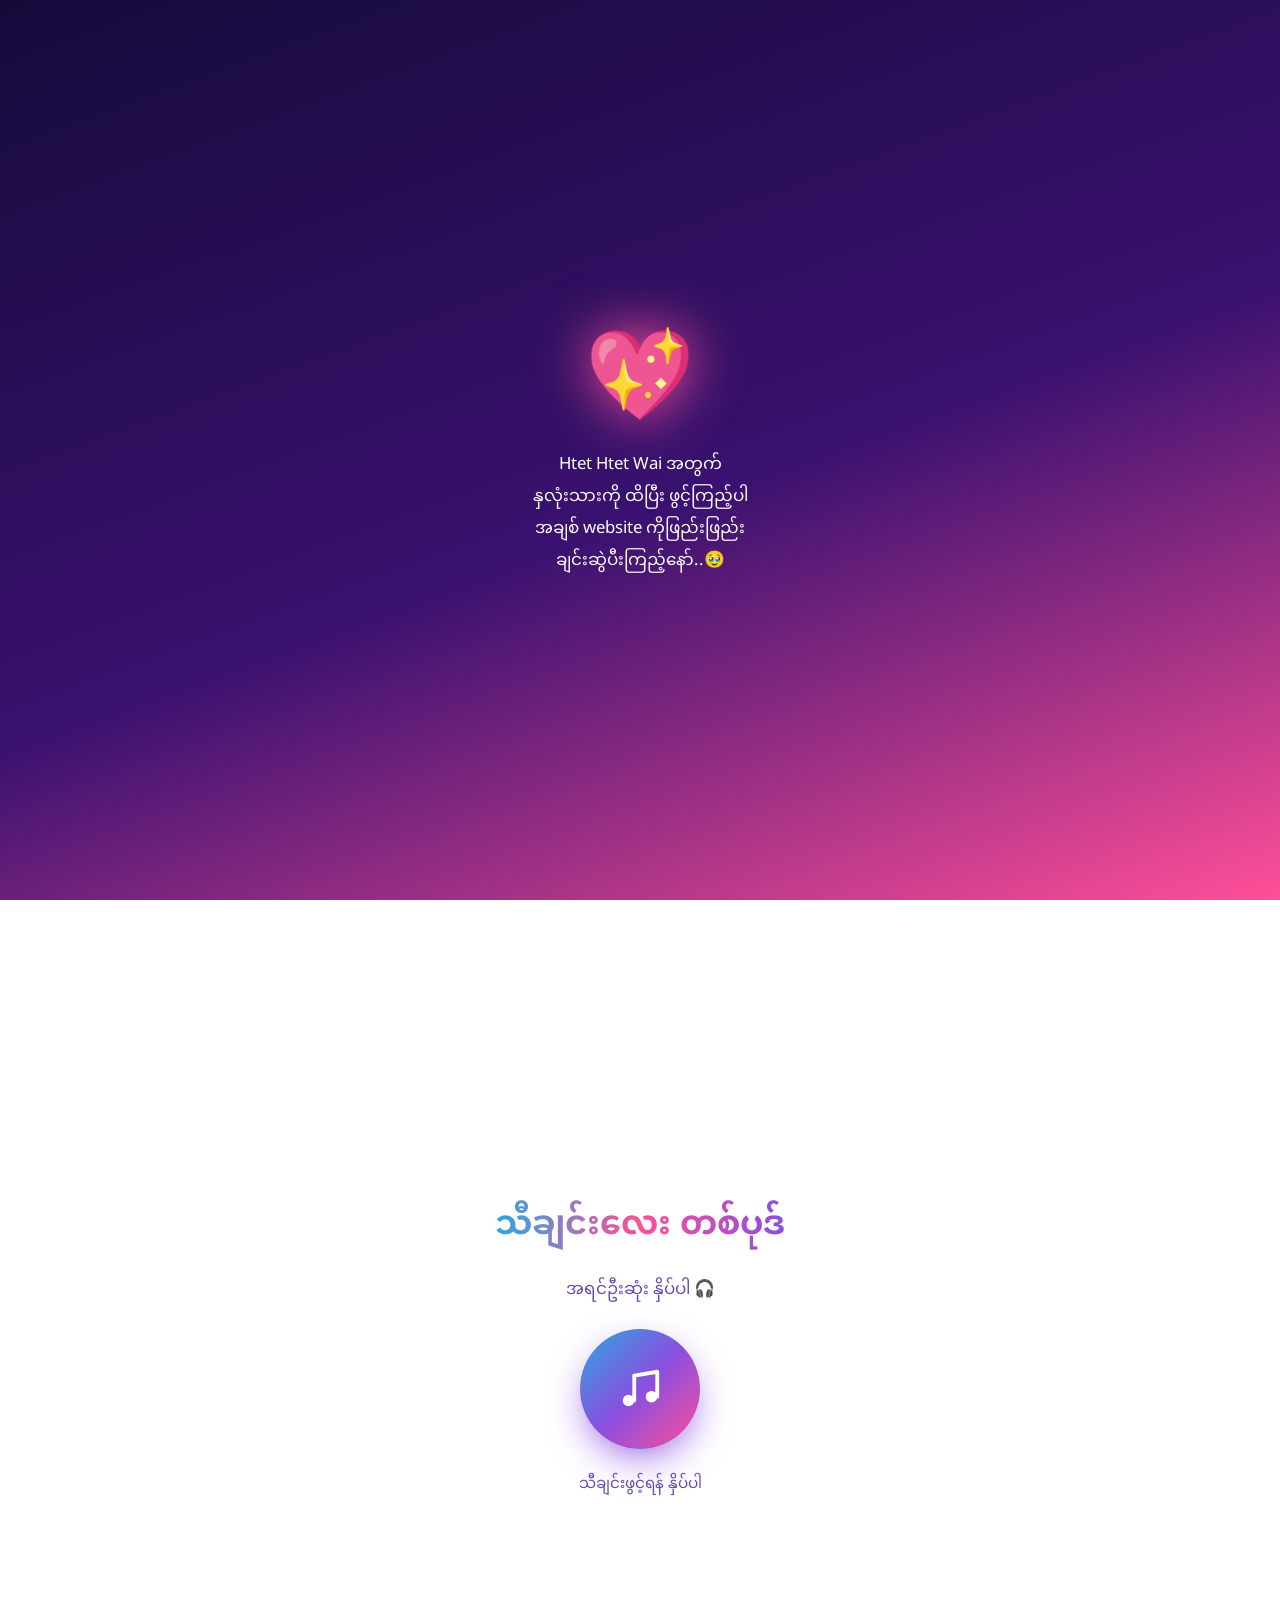
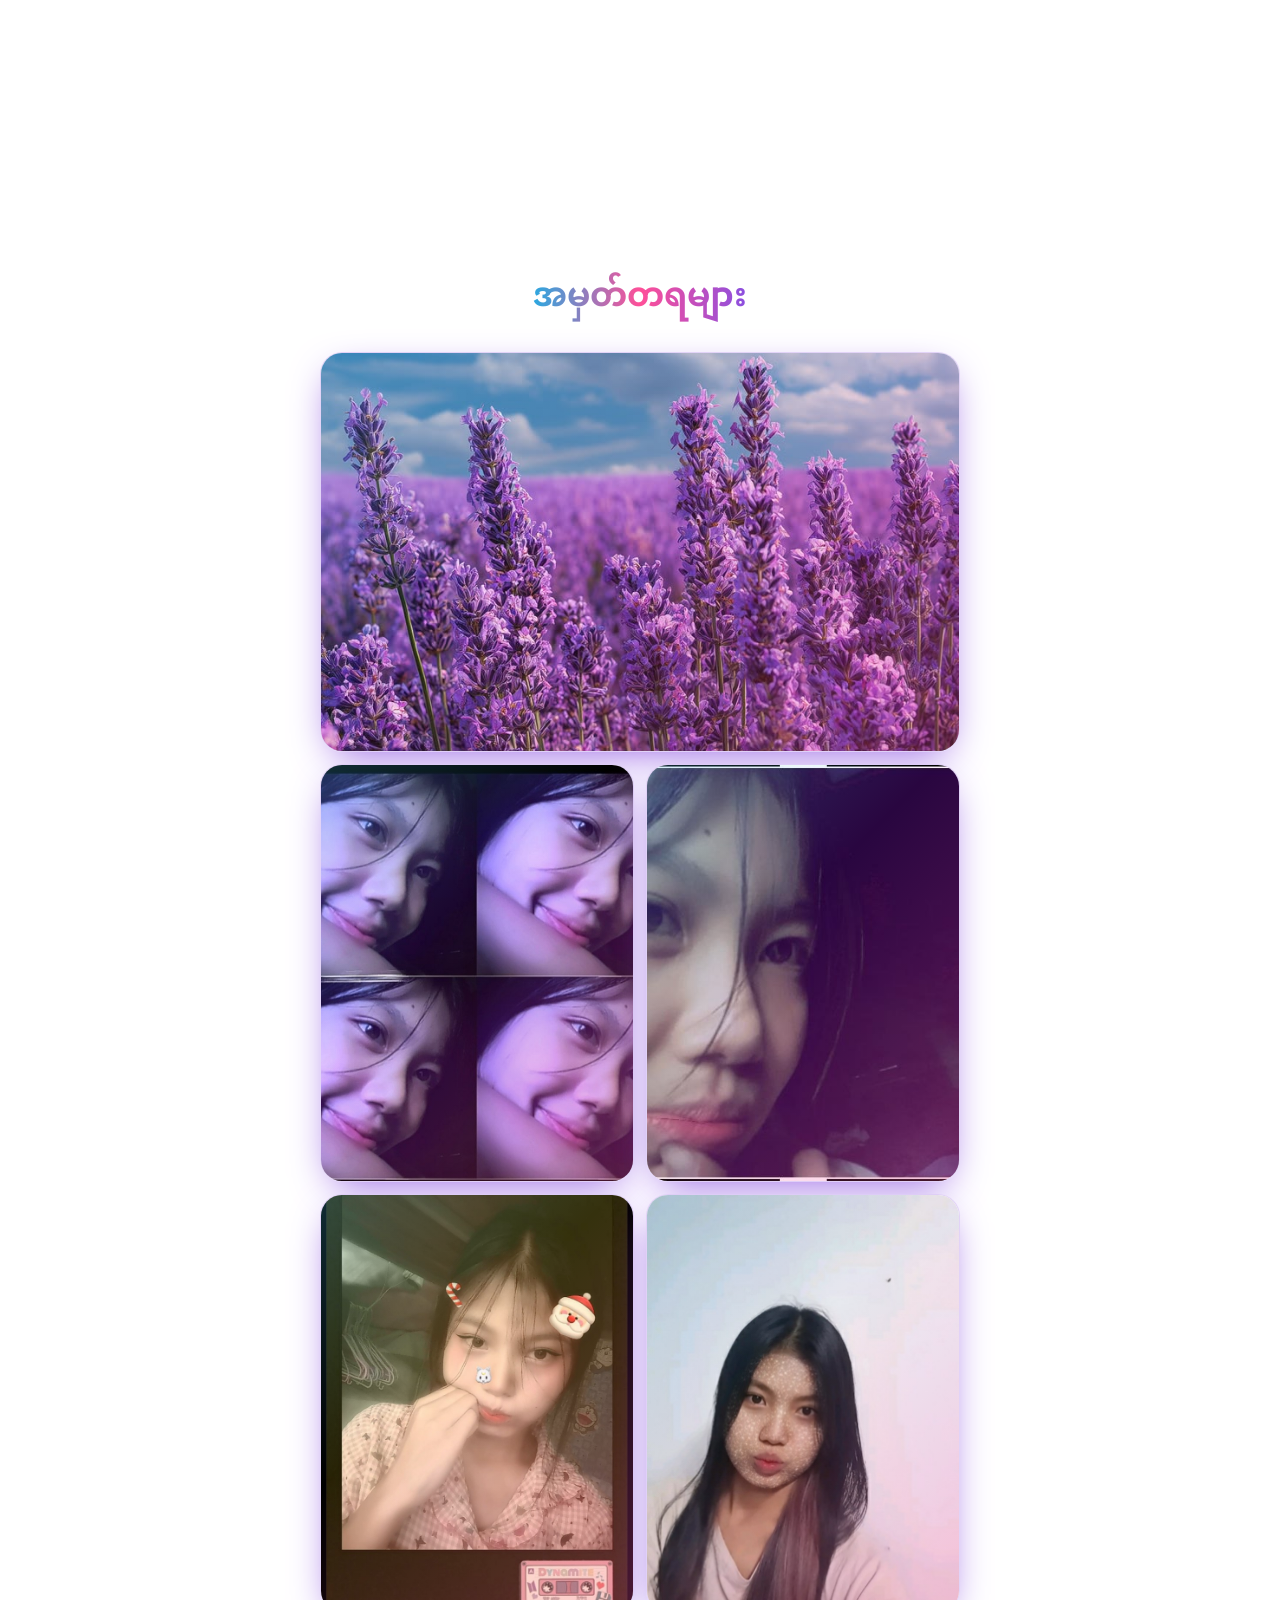
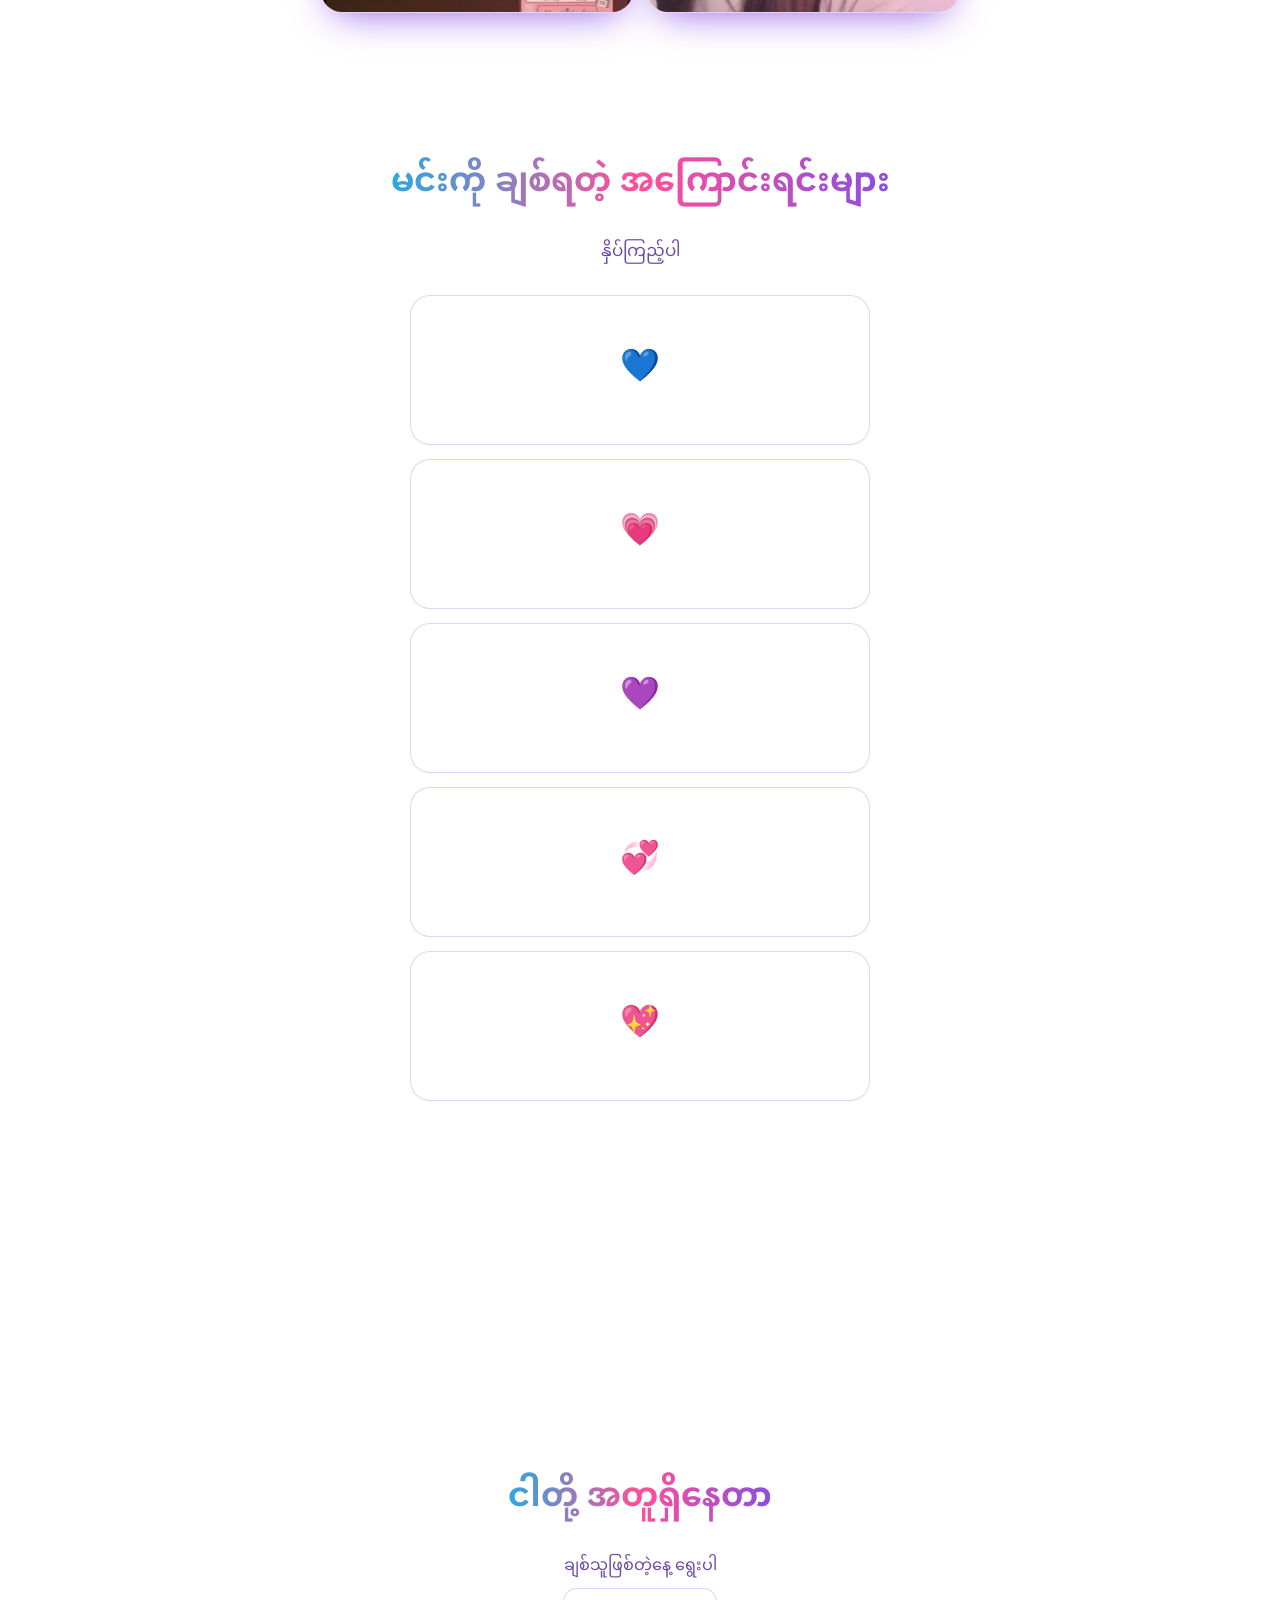
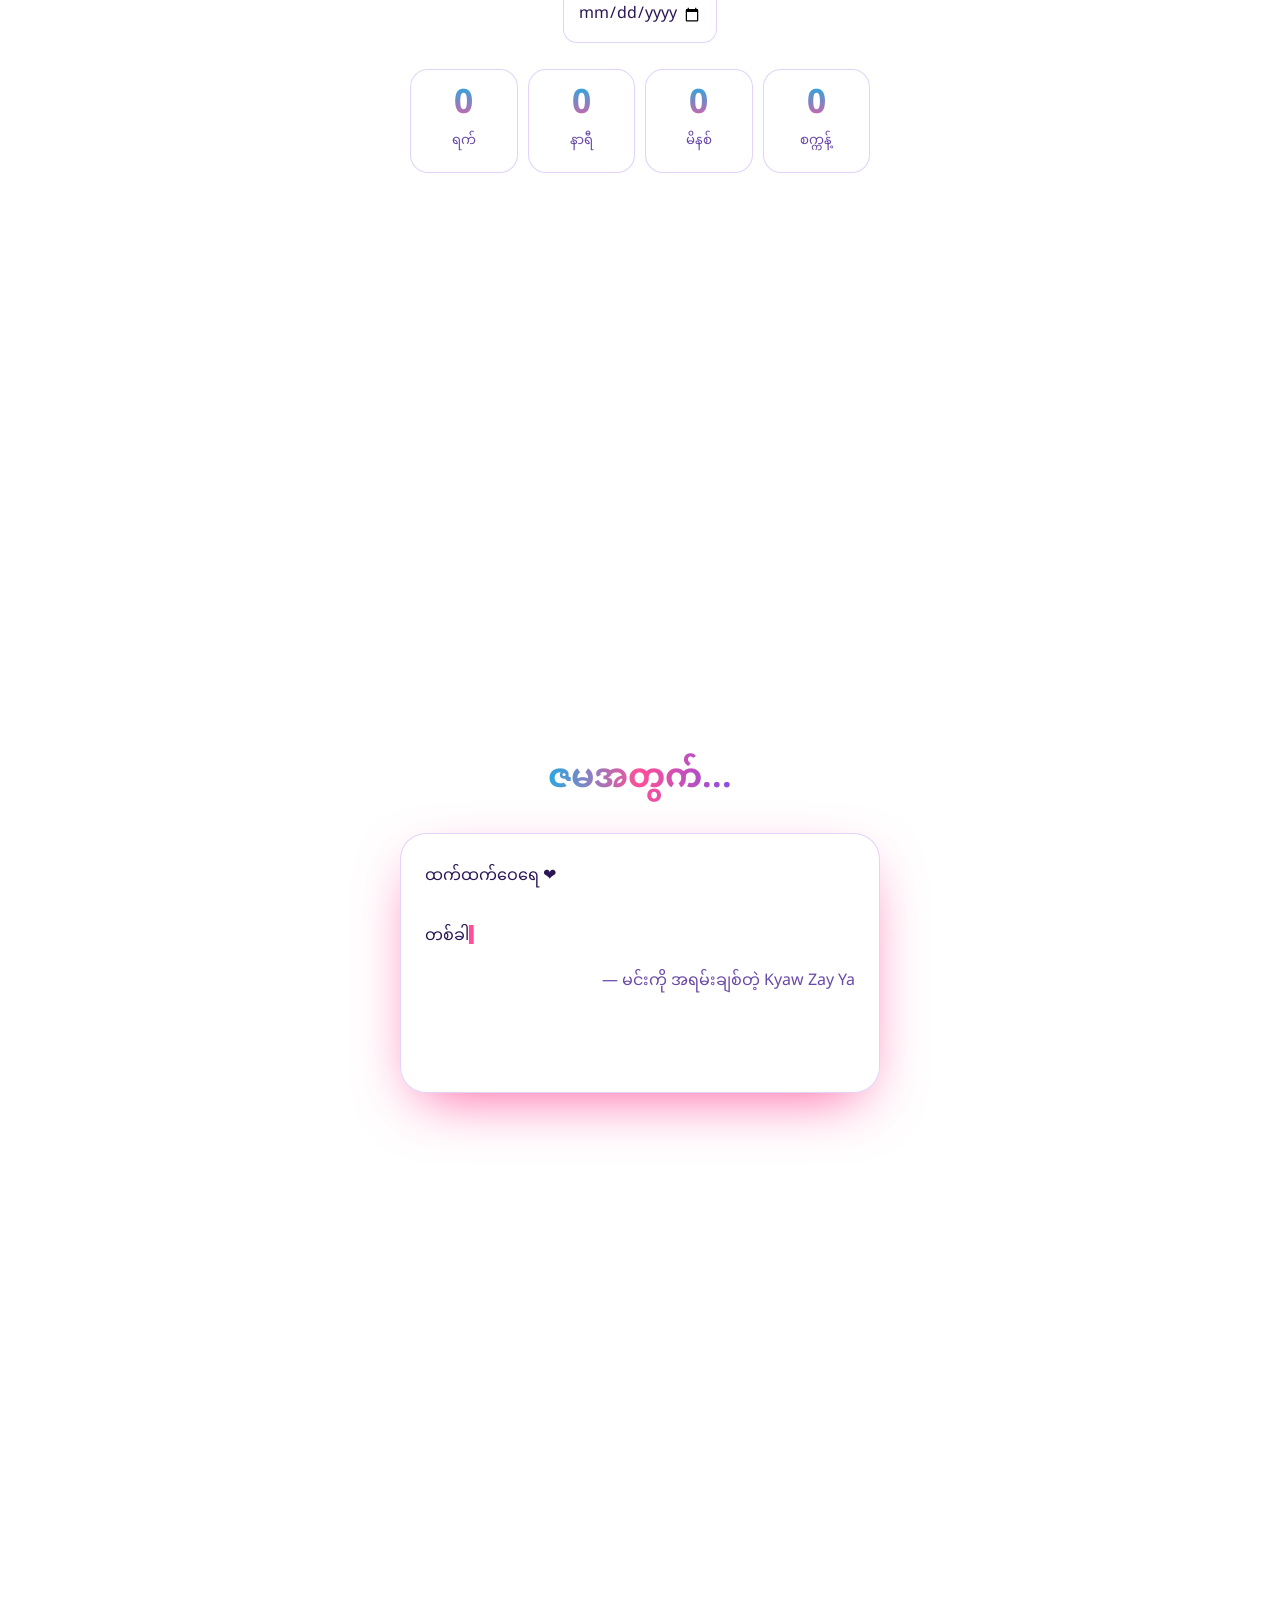
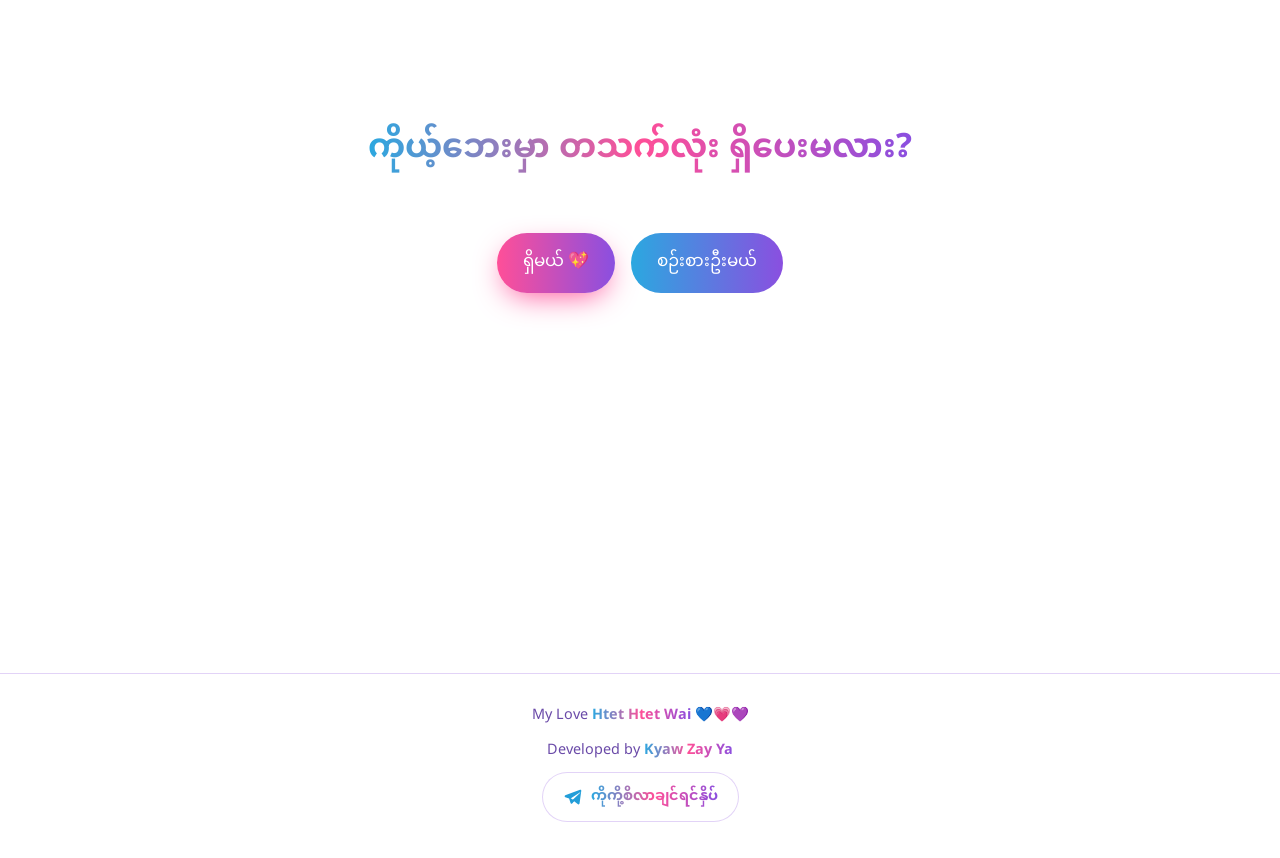
<file: index.html>
<!DOCTYPE html>
<html lang="my">
<head>
<meta charset="utf-8">
<meta name="viewport" content="width=device-width, initial-scale=1, viewport-fit=cover">
<title>My Love Htet Htet Wai 💙💗💜</title>
<link rel="preconnect" href="https://fonts.googleapis.com">
<link href="https://fonts.googleapis.com/css2?family=Dancing+Script:wght@700&family=Noto+Sans+Myanmar:wght@400;600;700&display=swap" rel="stylesheet">
<link rel="stylesheet" href="style.css">
</head>
<body class="lock">

<!-- Gate -->
<div id="gate">
  <button id="open" aria-label="ဖွင့်ရန်">💖</button>
  <p>Htet Htet Wai အတွက်<br><span class="glow">နှလုံးသားကို ထိပြီး ဖွင့်ကြည့်ပါ အချစ် website ကိုဖြည်းဖြည်းချင်းဆွဲပီးကြည့်နော်..🥹</span></p>
</div>

<main>
  <!-- Hero -->
  <section class="sec" id="hero">
    <p class="sub rv">အချစ်အတွက် ရေးထားတဲ့ Website 💙</p>
    <h1 class="name" id="nm" aria-label="Htet Htet Wai"></h1>
    <p class="sub rv">ငါ့ရဲ့ ကမ္ဘာမှာ မင်းဟာ အလှဆုံး ကြယ်လေးပါ</p>
    <p class="hint">⌄</p>
  </section>

  <!-- သီချင်း Section -->
  <section class="sec" id="music-sec">
    <h2 class="rv">သီချင်းလေး တစ်ပုဒ်</h2>
    <p class="rv sub">အရင်ဦးဆုံး နှိပ်ပါ 🎧</p>
    <button id="music" class="music-btn rv" aria-label="သီချင်း ဖွင့်/ပိတ်">
      <span class="wave w1"></span>
      <span class="wave w2"></span>
      <span class="wave w3"></span>
      <svg class="note" viewBox="0 0 24 24" aria-hidden="true">
        <path d="M9 18V5l12-2v13" fill="none" stroke="currentColor" stroke-width="2" stroke-linecap="round" stroke-linejoin="round"/>
        <circle cx="6" cy="18" r="3" fill="currentColor"/>
        <circle cx="18" cy="16" r="3" fill="currentColor"/>
      </svg>
    </button>
    <p class="rv music-hint" id="music-hint">သီချင်းဖွင့်ရန် နှိပ်ပါ</p>
    <audio id="song" loop preload="none"></audio>
  </section>

  <!-- Gallery -->
  <section class="sec">
    <h2 class="rgal"> အမှတ်တရများ</h2>
    <div class="gal" id="gal"></div>
  </section>

  <!-- Reasons -->
  <section class="sec">
    <h2 class="rv">မင်းကို ချစ်ရတဲ့ အကြောင်းရင်းများ</h2>
    <p class="rv sub">နှိပ်ကြည့်ပါ</p>
    <div class="cards" id="cards"></div>
  </section>

  <!-- Counter -->
  <section class="sec">
    <h2 class="rv">ငါတို့ အတူရှိနေတာ</h2>
    <label class="pick rv">ချစ်သူဖြစ်တဲ့နေ့ ရွေးပါ
      <input type="date" id="since">
    </label>
    <div class="cnt rv">
      <div><b id="d">0</b><small>ရက်</small></div>
      <div><b id="h">0</b><small>နာရီ</small></div>
      <div><b id="m">0</b><small>မိနစ်</small></div>
      <div><b id="s">0</b><small>စက္ကန့်</small></div>
    </div>
  </section>

  <!-- Letter -->
  <section class="sec">
    <h2 class="rv">ဇမအတွက်...</h2>
    <div class="paper rv" id="paper">
      <p id="txt" class="caret"></p>
      <em>— မင်းကို အရမ်းချစ်တဲ့ Kyaw Zay Ya</em>
    </div>
  </section>

  <!-- Finale -->
  <section class="sec" id="fin">
    <h2 class="rv">ကိုယ့်ဘေးမှာ တသက်လုံး ရှိပေးမလား?</h2>
    <div class="btns rv">
      <button class="btn" id="yes">ရှိမယ် 💖</button>
      <button class="btn" id="no">စဉ်းစားဦးမယ်</button>
    </div>
    <p id="win" class="name">ချစ်တယ် Htet Htet Wai</p>
  </section>
</main>

<!-- Footer -->
<footer>
  <p class="fl">My Love <span>Htet Htet Wai</span> 💙💗💜</p>
  <p class="fl">Developed by <span>Kyaw Zay Ya</span></p>
<a class="tg fl" href="https://t.me/Kojarr446" target="_blank" rel="noopener" aria-label="Telegram">
    <svg viewBox="0 0 24 24" width="20" height="20" aria-hidden="true">
      <path fill="currentColor" d="M9.02 13.84 9.9 18.9c.12.68 1.02.84 1.4.26l2.3-3.4-4.58-1.92Z"/>
      <path fill="currentColor" d="M21.94 4.6c.2-.9-.66-1.65-1.52-1.32L2.7 10.02c-1.02.4-1 1.86.03 2.22l4.6 1.6 1.74 5.5c.24.75 1.18.98 1.74.42l2.55-2.53 4.6 3.4c.7.5 1.7.13 1.9-.72L21.94 4.6ZM9.02 13.84l11.2-7.34c.3-.2.66.14.44.44l-9.28 8.6-.16 3.48-1.2-5.18Z"/>
    </svg>
    <span>ကိုကို့စိလာချင်ရင်နှိပ်</span>
  </a>
</footer>

<script src="script.js"></script>
</body>
</html>
</file>
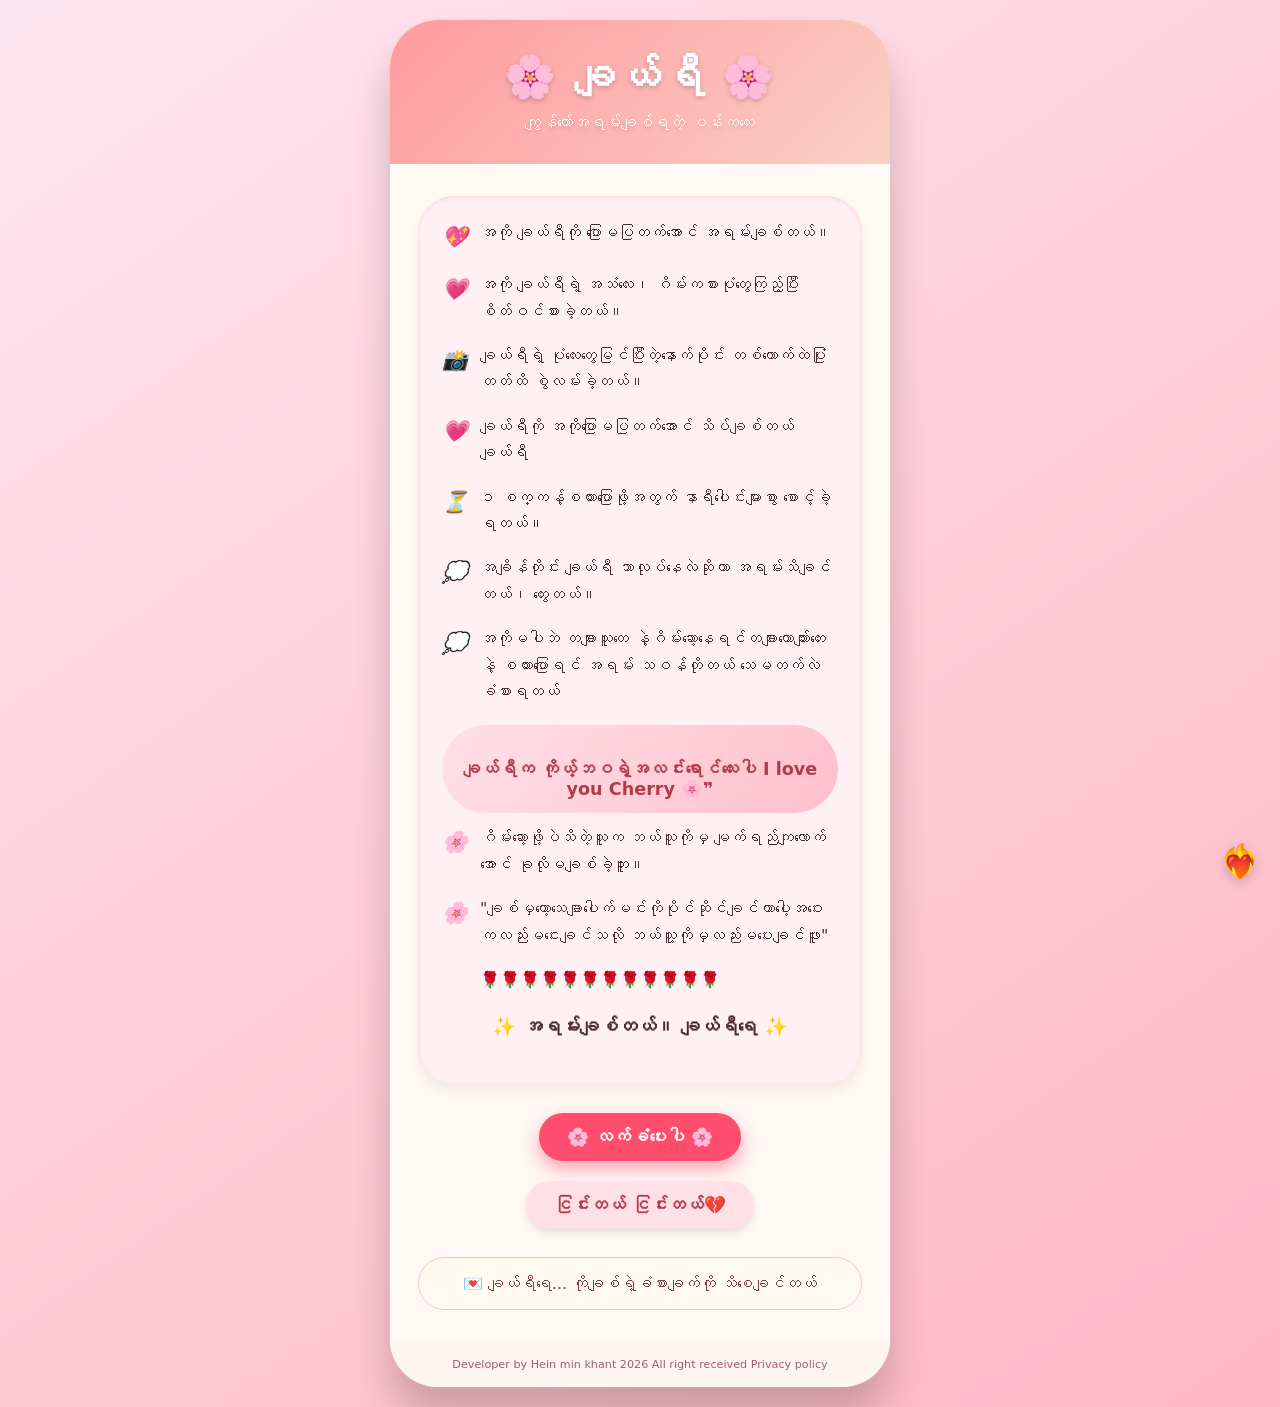
<file: Index.html>
<!DOCTYPE html>
<html lang="my">
<head>
    <meta charset="UTF-8">
    <meta name="viewport" content="width=device-width, initial-scale=1.0, user-scalable=no">
    <title>My Love 💖</title>
    <style>
        * {
            margin: 0;
            padding: 0;
            box-sizing: border-box;
        }

        body {
            min-height: 100vh;
            background: linear-gradient(145deg, #ffe6f0 0%, #ffb7c5 100%);
            font-family: 'Segoe UI', 'Poppins', 'Noto Sans Myanmar', system-ui, -apple-system, sans-serif;
            display: flex;
            justify-content: center;
            align-items: center;
            padding: 20px;
            overflow-x: hidden;
            position: relative;
        }

        /* နှင်းဆီပွင့်ကျတဲ့ animation */
        .flower {
            position: fixed;
            pointer-events: none;
            font-size: 1.8rem;
            animation: fall linear forwards;
            z-index: 10;
        }

        @keyframes fall {
            0% {
                transform: translateY(-10vh) rotate(0deg);
                opacity: 1;
            }
            100% {
                transform: translateY(110vh) rotate(360deg);
                opacity: 0;
            }
        }

        /* main card */
        .card {
            max-width: 500px;
            width: 100%;
            background: rgba(255, 250, 245, 0.96);
            border-radius: 48px;
            box-shadow: 0 30px 40px rgba(0, 0, 0, 0.2), 0 0 0 1px rgba(255, 215, 215, 0.6);
            overflow: hidden;
            backdrop-filter: blur(2px);
            transition: all 0.3s ease;
            z-index: 20;
            animation: floatIn 0.8s cubic-bezier(0.2, 0.9, 0.4, 1.1);
        }

        @keyframes floatIn {
            from {
                opacity: 0;
                transform: scale(0.9) translateY(40px);
            }
            to {
                opacity: 1;
                transform: scale(1) translateY(0);
            }
        }

        .hero {
            background: linear-gradient(135deg, #ff9a9e, #fad0c4);
            padding: 32px 24px;
            text-align: center;
            color: white;
            text-shadow: 0 2px 5px rgba(0, 0, 0, 0.2);
        }

        .hero h1 {
            font-size: 2.6rem;
            letter-spacing: 2px;
            word-break: keep-all;
        }

        .hero p {
            font-size: 1rem;
            margin-top: 12px;
            opacity: 0.9;
        }

        .content {
            padding: 32px 28px;
        }

        .story {
            background: #fff0f3;
            padding: 24px;
            border-radius: 36px;
            margin-bottom: 28px;
            box-shadow: inset 0 1px 4px #ffcdd9, 0 8px 12px rgba(0, 0, 0, 0.05);
        }

        .story p {
            font-size: 1rem;
            line-height: 1.65;
            margin-bottom: 18px;
            color: #4a2c2f;
            display: flex;
            align-items: start;
            gap: 10px;
        }

        .story p i {
            font-size: 1.3rem;
            min-width: 28px;
            color: #e6677b;
        }

        .highlight {
            background: linear-gradient(120deg, #ffe0e7, #ffc0cc);
            padding: 14px 18px;
            border-radius: 60px;
            font-weight: bold;
            color: #b13b4b;
            text-align: center;
            margin: 20px 0 12px;
            font-size: 1.1rem;
        }

        .button-group {
            display: flex;
            gap: 20px;
            justify-content: center;
            margin-top: 16px;
            margin-bottom: 28px;
            flex-wrap: wrap;
        }

        .btn {
            border: none;
            padding: 14px 28px;
            font-size: 1.1rem;
            font-weight: bold;
            border-radius: 60px;
            cursor: pointer;
            transition: all 0.2s ease;
            background: white;
            box-shadow: 0 4px 8px rgba(0, 0, 0, 0.1);
            font-family: inherit;
        }

        .btn-love {
            background: #ff4d6d;
            color: white;
            box-shadow: 0 8px 18px #ff4d6d80;
        }

        .btn-love:hover {
            background: #e63950;
            transform: scale(1.02);
        }

        .btn-friend {
            background: #ffe0e7;
            color: #b13b4b;
        }

        .btn-friend:hover {
            background: #ffcdd9;
        }

        .message-box {
            background: #fffaef;
            border-radius: 48px;
            padding: 16px 20px;
            text-align: center;
            font-size: 1rem;
            border: 1px solid #ffbfc9;
            color: #7e3e46;
            transition: all 0.2s;
        }

        .floating-heart {
            position: fixed;
            bottom: 20px;
            right: 20px;
            font-size: 2rem;
            cursor: pointer;
            animation: bounce 1s infinite;
            filter: drop-shadow(0 4px 6px rgba(0, 0, 0, 0.2));
            z-index: 99;
        }

        @keyframes bounce {
            0%, 100% { transform: translateY(0); }
            50% { transform: translateY(-10px); }
        }

        /* modal */
        .modal {
            position: fixed;
            top: 0;
            left: 0;
            width: 100%;
            height: 100%;
            background: rgba(0, 0, 0, 0.7);
            backdrop-filter: blur(6px);
            display: flex;
            justify-content: center;
            align-items: center;
            z-index: 1000;
            visibility: hidden;
            opacity: 0;
            transition: all 0.2s ease;
        }

        .modal.show {
            visibility: visible;
            opacity: 1;
        }

        .modal-content {
            background: white;
            max-width: 320px;
            width: 80%;
            border-radius: 60px;
            padding: 32px 24px;
            text-align: center;
            animation: pop 0.3s cubic-bezier(0.34, 1.2, 0.64, 1);
            box-shadow: 0 30px 35px rgba(0, 0, 0, 0.3);
        }

        @keyframes pop {
            from { transform: scale(0.8); opacity: 0; }
            to { transform: scale(1); opacity: 1; }
        }

        .modal-content h3 {
            font-size: 2rem;
            margin-bottom: 12px;
        }

        .modal-content p {
            font-size: 1.2rem;
            margin: 12px 0;
        }

        .close-modal {
            background: #ff4d6d;
            color: white;
            border: none;
            margin-top: 16px;
            padding: 10px 20px;
            border-radius: 40px;
            font-size: 1rem;
            cursor: pointer;
        }

        footer {
            font-size: 0.7rem;
            text-align: center;
            padding: 16px;
            color: #a05f6b;
            background: #fff5f0;
        }

        @media (max-width: 500px) {
            .content { padding: 20px; }
            .story p { font-size: 0.9rem; }
            .btn { padding: 10px 20px; }
        }
    </style>
</head>
<body>

<div class="card">
    <div class="hero">
        <h1>🌸 ချယ်ရီ 🌸</h1>
        <p>ကျွန်တော်အရမ်းချစ်ရတဲ့ ပန်းကလေး</p>
    </div>
    <div class="content">
        <div class="story">
            <p><i>💖</i> အကို ချယ်ရီကို ပြောမပြတက်အောင် အရမ်းချစ်တယ်။</p>
            <p><i>💗</i> အကို ချယ်ရီရဲ့ အသံလေး၊ ဂိမ်းကစားပုံတွေကြည့်ပြီး စိတ်ဝင်စားခဲ့တယ်။</p>
            <p><i>📸</i> ချယ်ရီရဲ့ ပုံလေးတွေမြင်ပြီးတဲ့နောက်ပိုင်း တစ်ယောက်ထဲပြုံးတတ်ထိ စွဲလမ်းခဲ့တယ်။</p>
            <p><i>💗</i>ချယ်ရီကို အကိုပြောမပြတက်အောင် သိပ်ချစ်တယ်ချယ်ရီ </p>
            <p><i>⏳</i> ၁ စက္ကန့်စကားပြောဖို့အတွက် နာရီပေါင်းများစွာ စောင့်ခဲ့ရတယ်။</p>
            <p><i>💭</i> အချိန်တိုင်း ချယ်ရီ ဘာလုပ်နေလဲဆိုတာ အရမ်းသိချင်တယ်၊ တွေးတယ်။</p>
            <p><i>💭</i>အကိုမပါဘဲ တချားသူတေ နဲ့ဂိမ်းဆော့နေရင်တချားယောကျ်ားတေးနဲ့ စကားပြောရင် အရမ်း သဝန်တိုတယ် သေမတက်လဲခံစားရတယ် </p>
            <div class="highlight">
                   <br>
                ချယ်ရီက ကိုယ့်ဘဝရဲ့အလင်းရောင်လေးပါ I love you Cherry 🌸❞
            </div>
            <p><i>🌸</i> ဂိမ်းဆော့ဖို့ပဲသိတဲ့သူက ဘယ်သူကိုမှ မျက်ရည်ကျလောက်အောင် ခုလိုမချစ်ခဲ့ဘူး။</p>
            <p><i>🌸</i>"ချစ်မှတော့သေချာပေါက်မင်းကိုပိုင်ဆိုင်ချင်တာပေါ့အဝေးကလည်းမငေးချင်သလို ဘယ်သူ့ကိုမှလည်းမပေးချင်ဖူး" </p>
            <p><i></i>🌹🌹🌹🌹🌹🌹🌹🌹🌹🌹🌹🌹 </p>
            <p style="font-size:1.2rem; font-weight:bold; justify-content:center; text-align:center;">✨ အရမ်းချစ်တယ်။ ချယ်ရီရေ ✨</p>
        </div>

        <div class="button-group">
            <button class="btn btn-love" id="acceptBtn">🌸 လက်ခံပေးပါ 🌸</button>
            <button class="btn btn-friend" id="friendBtn">
                 ငြင်းတယ် ငြင်းတယ်💔</button> 
        </div>

        <div class="message-box" id="replyMsg">
            💌 ချယ်ရီရေ... ကိုချစ်ရဲ့ခံစားချက်ကို သိစေချင်တယ်
        </div>
    </div>
    <footer>
        Developer by Hein min khant 
        2026 All right received Privacy policy 
    </footer>
</div>

<div class="floating-heart" id="heartBtn">
    ❤️‍🔥
</div>

<div id="modal" class="modal">
    <div class="modal-content">
        <h3>🥺💖</h3>
        <p id="modalText">ကျေးဇူးပါ ချယ်ရီရေ...<br> ကိုလည်းမင်းကိုအရမ်းချစ်တယ်</p>
        <button class="close-modal" id="closeModalBtn">ပိတ်မယ်</button>
    </div>
</div>

<script>
    (function() {
        // နှင်းဆီပွင့်လေး ရွာစေ
        function createFlower() {
            const flowers = ['🌸', '🌺', '🌼', '❤️', '💖', '🌸', '🌷', '🍒'];
            const flower = document.createElement('div');
            flower.classList.add('flower');
            flower.innerText = flowers[Math.floor(Math.random() * flowers.length)];
            const size = Math.random() * 1.5 + 1.2;
            flower.style.fontSize = size + 'rem';
            flower.style.left = Math.random() * 100 + '%';
            flower.style.animationDuration = Math.random() * 5 + 4 + 's';
            flower.style.animationDelay = Math.random() * 2 + 's';
            document.body.appendChild(flower);
            setTimeout(() => { flower.remove(); }, 9000);
        }

        setInterval(createFlower, 600);

        // နှလုံးသားလေး ရိုက်ခတ်လိုက်ရင် နောက်ထပ်ပွင့်တွေ
        const heartBtn = document.getElementById('heartBtn');
        heartBtn.addEventListener('click', () => {
            for(let i=0; i<18; i++) {
                setTimeout(() => createFlower(), i*40);
            }
            const msgDiv = document.getElementById('replyMsg');
            msgDiv.innerHTML = '🥰 ချယ်ရီရေ... နှလုံးသားတွေ မင်းဆီပါ... 🥰';
            msgDiv.style.background = '#ffdfe6';
            setTimeout(() => {
                msgDiv.innerHTML = '💌 ချယ်ရီရေ... ကိုချစ်ရဲ့ခံစားချက်ကို သိစေချင်တယ်';
                msgDiv.style.background = '#fffaef';
            }, 2800);
        });

        const acceptBtn = document.getElementById('acceptBtn');
        const friendBtn = document.getElementById('friendBtn');
        const modal = document.getElementById('modal');
        const modalText = document.getElementById('modalText');
        const closeModalBtn = document.getElementById('closeModalBtn');

        function showModal(message, isAccept = true) {
            modalText.innerHTML = message;
            modal.classList.add('show');
            // ပွင့်တွေ အများကြီးထပ်ကျစေ
            for(let i=0; i<30; i++) {
                setTimeout(() => createFlower(), i*50);
            }
            if(isAccept) {
                // confetti effect အပိုလေး
                const bodyRect = document.body.getBoundingClientRect();
                for(let i=0;i<60;i++) {
                    const conf = document.createElement('div');
                    conf.innerText = ['✨','💖','🌸','🍒','💕','🎀'][Math.floor(Math.random()*6)];
                    conf.style.position = 'fixed';
                    conf.style.left = Math.random() * 100 + '%';
                    conf.style.top = '-20px';
                    conf.style.fontSize = '1.6rem';
                    conf.style.pointerEvents = 'none';
                    conf.style.zIndex = '9999';
                    conf.style.animation = 'fall 2s linear forwards';
                    document.body.appendChild(conf);
                    setTimeout(() => conf.remove(), 2000);
                }
            }
        }

        acceptBtn.addEventListener('click', () => {
            showModal(`Hok လက်ခံပါတယ် " 💗💗`, true);
            const msgBox = document.getElementById('replyMsg');
            msgBox.innerHTML = '🥹💕 အကိုရယ်... ချယ်ရီ လက်ခံလိုက်ပါပြီ... ချစ်တယ်နော် 💑';
            msgBox.style.background = '#ffe0f0';
        });

        friendBtn.addEventListener('click', () => {
            showModal(`😢 "တောင်းပန်ပါတယ် အကို... သူငယ်ချင်းပဲ ဖြစ်နိုင်မယ်... ဒါပေမယ့် ကိုရဲ့ခံစားချက်ကို အရမ်းတန်ဖိုးထားတယ်" 😢`, false);
            const msgBox = document.getElementById('replyMsg');
            msgBox.innerHTML = '💔 အကို စိတ်မကောင်းပါဘူး... ဒါပေမယ့် ချယ်ရီကို ဂုဏ်ယူနေမှာပါ။ ကိုယ်တို့ သူငယ်ချင်းကောင်းတွေပါ 💔';
            msgBox.style.background = '#f0e0e4';
            setTimeout(() => {
                if(msgBox.innerHTML.includes('သူငယ်ချင်းကောင်း')) {
                    setTimeout(() => {
                        msgBox.innerHTML = '💌 ချယ်ရီရေ... ကိုချစ်ရဲ့ခံစားချက်ကို သိစေချင်တယ်';
                        msgBox.style.background = '#fffaef';
                    }, 3000);
                }
            }, 2000);
        });

        closeModalBtn.addEventListener('click', () => {
            modal.classList.remove('show');
        });

        modal.addEventListener('click', (e) => {
            if(e.target === modal) modal.classList.remove('show');
        });

        // initial animation: show some love
        setTimeout(() => {
            for(let i=0;i<12;i++) setTimeout(() => createFlower(), i*100);
        }, 500);
    })();
</script>
</body>
</html>
</file>
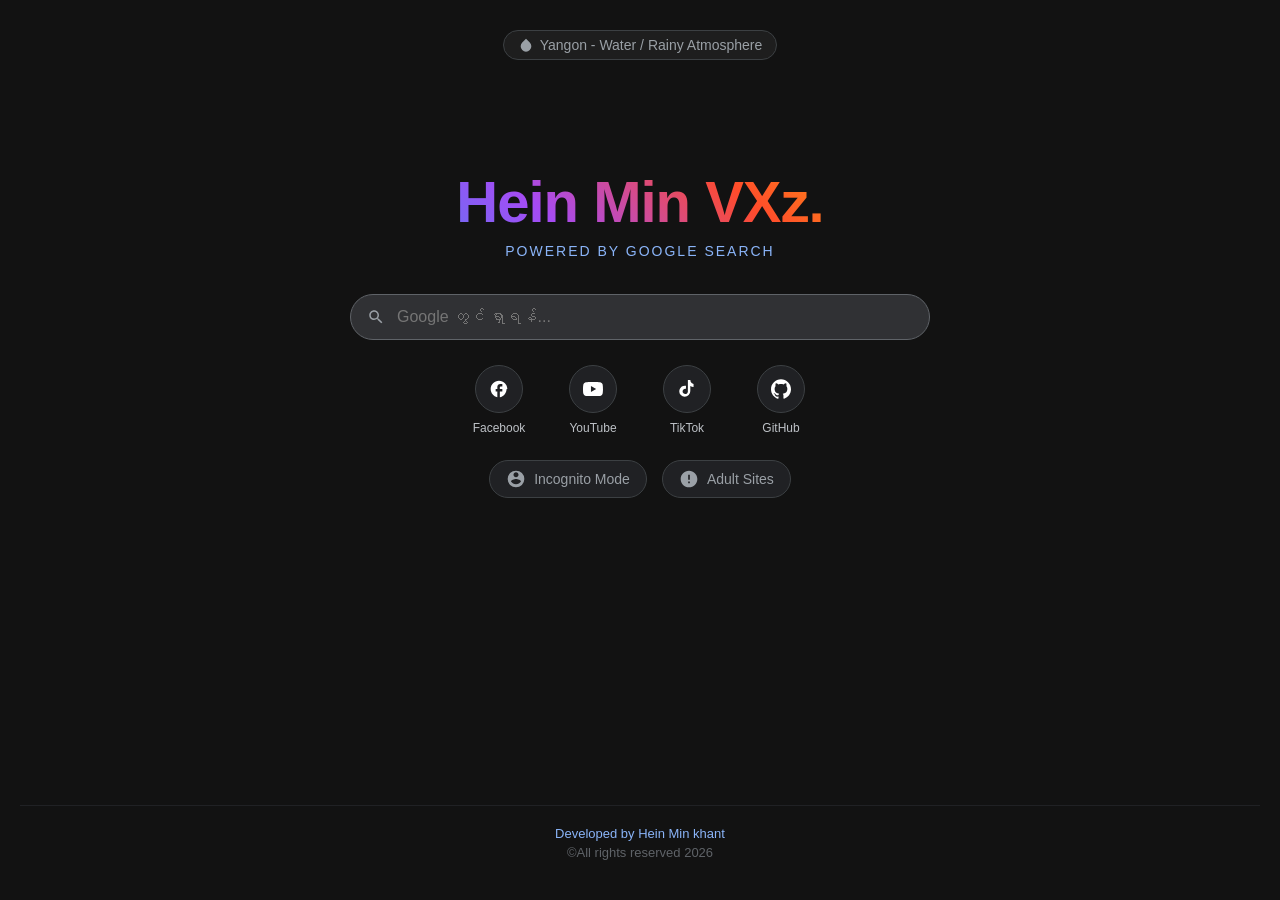
<file: index (14).html>
<!DOCTYPE html>
<html lang="en">
<head>
    <meta charset="UTF-8">
    <meta name="viewport" content="width=device-width, initial-scale=1.0">
    <title>Hein Min VXz. Search Engine</title>
    <style>
        * {
            box-sizing: border-box;
            margin: 0;
            padding: 0;
        }

        body {
            font-family: 'Segoe UI', Tahoma, Geneva, Verdana, sans-serif;
            background-color: #121212;
            color: #e0e0e0;
            display: flex;
            flex-direction: column;
            align-items: center;
            min-height: 100vh;
            padding: 20px;
            transition: background-color 0.3s ease;
        }

        body.incognito-active {
            background-color: #080808;
        }

        /* 🌧️ Top Weather Info */
        .weather-widget {
            margin-top: 10px;
            font-size: 14px;
            color: #9aa0a6;
            display: flex;
            align-items: center;
            gap: 6px;
            background: #1e1e1e;
            padding: 6px 14px;
            border-radius: 20px;
            border: 1px solid #3c4043;
        }

        body.incognito-active .weather-widget {
            border-color: #ff6a00;
            color: #ff6a00;
        }

        .search-container {
            text-align: center;
            width: 100%;
            max-width: 580px;
            margin-top: 12vh;
            position: relative;
            flex-grow: 1; /* Footer ကို အောက်ဆုံး တွန်းပို့ဖို့ */
        }

        .logo {
            font-size: 58px;
            font-weight: 800;
            letter-spacing: -1px;
            margin-bottom: 8px;
            background: linear-gradient(45deg, #4285F4, #a64bf4, #ff4b2b, #FBBC05);
            -webkit-background-clip: text;
            -webkit-text-fill-color: transparent;
            transition: background 0.3s ease;
        }

        body.incognito-active .logo {
            background: linear-gradient(45deg, #5f6368, #9aa0a6, #5f6368);
            -webkit-background-clip: text;
        }

        .subtitle {
            font-size: 14px;
            color: #8ab4f8;
            margin-bottom: 35px;
            text-transform: uppercase;
            letter-spacing: 2px;
            transition: color 0.3s ease;
        }

        body.incognito-active .subtitle {
            color: #ff6a00;
        }

        /* Search Box */
        .custom-search-box {
            position: relative;
            background-color: #202124;
            border: 1px solid #3c4043;
            border-radius: 24px;
            height: 46px;
            display: flex;
            align-items: center;
            padding: 0 16px;
            z-index: 10;
            transition: border-color 0.3s ease;
        }

        .custom-search-box:focus-within {
            background-color: #303134;
            border-color: #5f6368;
        }

        body.incognito-active .custom-search-box {
            border-color: #ff6a00;
        }

        .search-icon {
            color: #9aa0a6;
            margin-right: 12px;
            display: flex;
            align-items: center;
        }

        .search-input {
            flex: 1;
            background: transparent;
            border: none;
            outline: none;
            color: white;
            font-size: 16px;
            height: 100%;
        }

        /* 🟠 Orange Loading Line */
        .orange-loading-line {
            position: absolute;
            bottom: 0;
            left: 0;
            height: 3px;
            width: 100%;
            background: linear-gradient(90deg, transparent, #ff6a00, transparent);
            background-size: 200% 100%;
            display: none;
            border-bottom-left-radius: 24px;
            border-bottom-right-radius: 24px;
        }

        .orange-loading-line.active {
            display: block;
            animation: moveLine 0.6s infinite linear;
        }

        @keyframes moveLine {
            0% { background-position: 200% 0; }
            100% { background-position: -200% 0; }
        }

        /* Suggestions Dropdown */
        .suggestions-list {
            position: absolute;
            top: 100%;
            left: 0;
            right: 0;
            background-color: #202124;
            border: 1px solid #3c4043;
            border-top: none;
            border-bottom-left-radius: 14px;
            border-bottom-right-radius: 14px;
            max-height: 250px;
            overflow-y: auto;
            z-index: 999;
            text-align: left;
            display: none;
            box-shadow: 0 4px 6px rgba(0,0,0,0.3);
            margin-top: 2px;
        }

        .suggestion-item {
            padding: 10px 16px;
            cursor: pointer;
            color: #e8eaed;
            font-size: 15px;
        }

        .suggestion-item:hover {
            background-color: #303134;
            color: #ff6a00;
        }

        /* Speed Dial Links */
        .quick-links-container {
            margin-top: 25px;
            display: flex;
            justify-content: center;
            gap: 24px;
            flex-wrap: wrap;
        }

        .quick-link-item {
            display: flex;
            flex-direction: column;
            align-items: center;
            text-decoration: none;
            color: #bdc1c6;
            font-size: 12px;
            width: 70px;
            transition: transform 0.2s ease, color 0.2s ease;
        }

        .quick-link-item:hover {
            transform: translateY(-4px);
            color: #8ab4f8;
        }

        body.incognito-active .quick-link-item:hover {
            color: #ff6a00;
        }

        .icon-circle {
            width: 48px;
            height: 48px;
            background-color: #202124;
            border: 1px solid #3c4043;
            border-radius: 50%;
            display: flex;
            align-items: center;
            justify-content: center;
            margin-bottom: 8px;
            color: white;
            transition: all 0.3s ease;
        }

        .quick-link-item:hover .icon-circle {
            background-color: #303134;
            border-color: #5f6368;
        }

        /* Buttons Layout */
        .mode-container {
            margin-top: 25px;
            display: flex;
            justify-content: center;
            gap: 15px;
        }

        .action-btn {
            background-color: #202124;
            border: 1px solid #3c4043;
            border-radius: 20px;
            padding: 8px 16px;
            color: #9aa0a6;
            cursor: pointer;
            display: flex;
            align-items: center;
            gap: 8px;
            font-size: 14px;
            transition: all 0.3s ease;
        }

        .action-btn:hover {
            border-color: #5f6368;
            color: white;
        }

        .incognito-btn.active {
            border-color: #ff6a00;
            color: #ff6a00;
            box-shadow: 0 0 12px rgba(255, 106, 0, 0.3);
            background-color: #281a10;
        }

        /* 🔞 Adult Section Feature */
        .adult-btn.active {
            border-color: #d93025;
            color: #ff4b4b;
            background-color: #2c1616;
            box-shadow: 0 0 12px rgba(217, 48, 37, 0.3);
        }

        .adult-links-panel {
            margin-top: 25px;
            background-color: #1e1e1e;
            border: 1px solid #3c4043;
            border-radius: 12px;
            padding: 15px;
            display: none;
            grid-template-columns: repeat(2, 1fr);
            gap: 12px;
            max-width: 500px;
            margin-left: auto;
            margin-right: auto;
            animation: fadeIn 0.3s ease;
        }

        @keyframes fadeIn {
            from { opacity: 0; transform: translateY(-10px); }
            to { opacity: 1; transform: translateY(0); }
        }

        .adult-link {
            background: #282828;
            color: #e8eaed;
            padding: 10px;
            border-radius: 6px;
            text-decoration: none;
            font-size: 13px;
            border: 1px solid transparent;
            transition: all 0.2s;
        }

        .adult-link:hover {
            background: #333;
            border-color: #ff4b4b;
            color: #ff4b4b;
        }

        /* 🎯 Footer UI */
        footer {
            margin-top: 40px;
            padding: 20px 0;
            font-size: 13px;
            color: #5f6368;
            text-align: center;
            width: 100%;
            border-top: 1px solid #202124;
        }

        footer p:first-child {
            font-weight: 500;
            color: #8ab4f8;
            margin-bottom: 4px;
        }
        
        body.incognito-active footer p:first-child {
            color: #ff6a00;
        }
    </style>
</head>
<body>

    <!-- 🌧️ Water / Weather Component -->
    <div class="weather-widget">
        <svg width="16" height="16" fill="currentColor" viewBox="0 0 24 24"><path d="M12 2.69l5.66 5.66a8 8 0 1 1-11.31 0z"/></svg>
        <span>Yangon - Water / Rainy Atmosphere</span>
    </div>

    <div class="search-container">
        <div class="logo">Hein Min VXz.</div>
        <div id="modeSubtitle" class="subtitle">Powered by Google Search</div>
        
        <div class="custom-search-box">
            <div class="search-icon">
                <svg xmlns="http://www.w3.org/2000/svg" width="18" height="18" fill="currentColor" viewBox="0 0 24 24">
                    <path d="M15.5 14h-.79l-.28-.27C15.41 12.59 16 11.11 16 9.5 16 5.91 13.09 3 9.5 3S3 5.91 3 9.5 5.91 16 9.5 16c1.61 0 3.09-.59 4.23-1.57l.27.28v.79l5 4.99L20.49 19l-4.99-5zm-6 0C7.01 14 5 11.99 5 9.5S7.01 5 9.5 5 14 7.01 14 9.5 11.99 14 9.5 14z"/>
                </svg>
            </div>
            <input type="text" id="customInput" class="search-input" placeholder="Google တွင် ရှာရန်..." autocomplete="off" autofocus>
            <div id="loadingLine" class="orange-loading-line"></div>
            
            <div id="suggestions" class="suggestions-list"></div>
        </div>

        <!-- Speed Dial Links -->
        <div class="quick-links-container">
            <a href="https://www.facebook.com" target="_blank" class="quick-link-item">
                <div class="icon-circle">
                    <svg width="20" height="20" fill="currentColor" viewBox="0 0 24 24"><path d="M22 12c0-5.52-4.48-10-10-10S2 6.48 2 12c0 4.84 3.44 8.87 8 9.8V15H8v-3h2V9.5C10 7.57 11.57 6 13.5 6H16v3h-2c-.55 0-1 .45-1 1v2h3v3h-3v6.95c4.56-.93 8-4.96 8-9.75z"/></svg>
                </div>
                <span>Facebook</span>
            </a>
            <a href="https://www.youtube.com" target="_blank" class="quick-link-item">
                <div class="icon-circle">
                    <svg width="20" height="20" fill="currentColor" viewBox="0 0 24 24"><path d="M23.498 6.186a3.016 3.016 0 0 0-2.122-2.136C19.505 3.545 12 3.545 12 3.545s-7.505 0-9.377.505A3.017 3.017 0 0 0 .502 6.186C0 8.07 0 12 0 12s0 3.93.502 5.814a3.016 3.016 0 0 0 2.122 2.136c1.871.505 9.376.505 9.376.505s7.505 0 9.377-.505a3.015 3.015 0 0 0 2.122-2.136C24 15.93 24 12 24 12s0-3.93-.502-5.814zM9.545 15.568V8.432L15.818 12l-6.273 3.568z"/></svg>
                </div>
                <span>YouTube</span>
            </a>
            <a href="https://www.tiktok.com" target="_blank" class="quick-link-item">
                <div class="icon-circle">
                    <svg width="18" height="18" fill="currentColor" viewBox="0 0 24 24"><path d="M12.525.02c1.31-.03 2.61-.01 3.91-.02.08 1.53.63 3.02 1.73 4.05.73.65 1.63 1.11 2.58 1.34v3.91a8.312 8.312 0 0 1-4.32-1.24v6.52A7.58 7.58 0 0 1 8.875 22.2a7.55 7.55 0 0 1-5.11-2.19 7.427 7.427 0 0 1-1.39-7.9 7.545 7.545 0 0 1 7.22-4.59c.35-.01.7.02 1.05.07V11.7c-.36-.14-.76-.2-1.15-.17a3.626 3.626 0 0 0-2.82 1.83 3.69 3.69 0 0 0 .59 4.39 3.613 3.613 0 0 0 3.75.76 3.622 3.622 0 0 0 2.16-3.23c.02-1.93.01-11.47.01-15.26z"/></svg>
                </div>
                <span>TikTok</span>
            </a>
            <a href="https://github.com" target="_blank" class="quick-link-item">
                <div class="icon-circle">
                    <svg width="20" height="20" fill="currentColor" viewBox="0 0 24 24"><path d="M12 .297c-6.63 0-12 5.373-12 12 0 5.303 3.438 9.8 8.205 11.385.6.113.82-.258.82-.577 0-.285-.01-1.04-.015-2.04-3.338.724-4.042-1.61-4.042-1.61C4.422 18.07 3.633 17.7 3.633 17.7c-1.087-.744.084-.729.084-.729 1.205.084 1.838 1.236 1.838 1.236 1.07 1.835 2.809 1.305 3.495.998.108-.776.417-1.305.76-1.605-2.665-.3-5.466-1.332-5.466-5.93 0-1.31.465-2.38 1.235-3.22-.135-.303-.54-1.523.105-3.176 0 0 1.005-.322 3.3 1.23.96-.267 1.98-.399 3-.405 1.02.006 2.04.138 3 .405 2.28-1.552 3.285-1.23 3.285-1.23.645 1.653.24 2.873.12 3.176.765.84 1.23 1.91 1.23 3.22 0 4.61-2.805 5.625-5.475 5.92.42.36.81 1.096.81 2.22 0 1.606-.015 2.896-.015 3.286 0 .315.21.69.825.57C20.565 22.092 24 17.592 24 12.297c0-6.627-5.373-12-12-12"/></svg>
                </div>
                <span>GitHub</span>
            </a>
        </div>

        <div class="mode-container">
            <!-- Incognito Button -->
            <button id="incognitoBtn" class="action-btn incognito-btn">
                <svg xmlns="http://www.w3.org/2000/svg" width="20" height="20" fill="currentColor" viewBox="0 0 24 24">
                    <path d="M12 2A10 10 0 0 0 2 12a10 10 0 0 0 10 10 10 10 0 0 0 10-10A10 10 0 0 0 12 2zm0 2c1.66 0 3 1.34 3 3s-1.34 3-3 3-3-1.34-3-3 1.34-3 3-3zm0 14.2c-2.5 0-4.71-1.28-6-3.22.03-1.99 4-3.08 6-3.08 1.99 0 5.97 1.09 6 3.08-1.29 1.94-3.5 3.22-6 3.22z"/>
                </svg>
                <span>Incognito Mode</span>
            </button>

            <!-- 🔞 Adult Site Toggle Button -->
            <button id="adultBtn" class="action-btn adult-btn">
                <svg width="20" height="20" fill="currentColor" viewBox="0 0 24 24"><path d="M12 2C6.48 2 2 6.48 2 12s4.48 10 10 10 10-4.48 10-10S17.52 2 12 2zm1 15h-2v-2h2v2zm0-4h-2V7h2v6z"/></svg>
                <span>Adult Sites</span>
            </button>
        </div>

        <!-- 🔞 Hidden Adult Links Panel (10 Links) -->
        <div id="adultPanel" class="adult-links-panel">
            <a href="https://www.pornhub.com" target="_blank" class="adult-link">Pornhub</a>
            <a href="https://www.xvideos.com" target="_blank" class="adult-link">XVideos</a>
            <a href="https://www.xnxx.com" target="_blank" class="adult-link">XNXX</a>
            <a href="https://www.xhamster.com" target="_blank" class="adult-link">xHamster</a>
            <a href="https://www.stripchat.com" target="_blank" class="adult-link">Stripchat</a>
            <a href="https://www.chaturbate.com" target="_blank" class="adult-link">Chaturbate</a>
            <a href="https://www.youporn.com" target="_blank" class="adult-link">YouPorn</a>
            <a href="https://www.redtube.com" target="_blank" class="adult-link">RedTube</a>
            <a href="https://www.spankbang.com" target="_blank" class="adult-link">SpankBang</a>
            <a href="https://www.eporner.com" target="_blank" class="adult-link">EPorner</a>
        </div>
    </div>

    <!-- 🎯 Footer (တောင်းဆိုထားသည့်စာသားအတိုင်း) -->
    <footer>
        <p>Developed by Hein Min khant</p>
        <p>©All rights reserved 2026</p>
    </footer>

    <script>
        const customInput = document.getElementById('customInput');
        const loadingLine = document.getElementById('loadingLine');
        const suggestionsBox = document.getElementById('suggestions');
        const incognitoBtn = document.getElementById('incognitoBtn');
        const adultBtn = document.getElementById('adultBtn');
        const adultPanel = document.getElementById('adultPanel');
        const modeSubtitle = document.getElementById('modeSubtitle');

        let isIncognito = false;

        // Incognito Mode Functionality
        incognitoBtn.addEventListener('click', () => {
            isIncognito = !isIncognito;
            if (isIncognito) {
                incognitoBtn.classList.add('active');
                document.body.classList.add('incognito-active');
                modeSubtitle.textContent = "Incognito Mode Active";
                customInput.placeholder = "Incognito ဖြင့် လုံခြုံစွာရှာရန်...";
            } else {
                incognitoBtn.classList.remove('active');
                document.body.classList.remove('incognito-active');
                modeSubtitle.textContent = "Powered by Google Search";
                customInput.placeholder = "Google တွင် ရှာရန်...";
            }
        });

        // Adult Panel Toggle
        adultBtn.addEventListener('click', () => {
            adultBtn.classList.toggle('active');
            if (adultPanel.style.display === 'grid') {
                adultPanel.style.display = 'none';
            } else {
                adultPanel.style.display = 'grid';
            }
        });

        function redirectToGoogle(query) {
            if (!query) return;
            suggestionsBox.style.display = 'none';
            loadingLine.classList.add('active');

            setTimeout(() => {
                if (isIncognito) {
                    const incognitoUrl = `https://www.google.com/search?q=${encodeURIComponent(query)}&pws=0`;
                    window.location.replace(incognitoUrl);
                } else {
                    window.location.href = `https://www.google.com/search?q=${encodeURIComponent(query)}`;
                }
            }, 600); 
        }

        customInput.addEventListener('keypress', function(e) {
            if (e.key === 'Enter') {
                redirectToGoogle(customInput.value.trim());
            }
        });

        customInput.addEventListener('input', function() {
            const query = customInput.value.trim();
            if (query.length < 1) {
                suggestionsBox.style.display = 'none';
                return;
            }

            const script = document.createElement('script');
            script.src = `https://suggestqueries.google.com/complete/search?client=chrome&q=${encodeURIComponent(query)}&callback=handleSuggestions`;
            document.body.appendChild(script);
            document.body.removeChild(script);
        });

        window.handleSuggestions = function(data) {
            const fetchedSuggestions = data[1];
            suggestionsBox.innerHTML = '';

            if (fetchedSuggestions.length > 0) {
                suggestionsBox.style.display = 'block';
                fetchedSuggestions.forEach(item => {
                    const div = document.createElement('div');
                    div.className = 'suggestion-item';
                    div.textContent = item;
                    div.addEventListener('click', () => {
                        redirectToGoogle(item);
                    });
                    suggestionsBox.appendChild(div);
                });
            } else {
                suggestionsBox.style.display = 'none';
            }
        };

        document.addEventListener('click', function(e) {
            if (!e.target.closest('.custom-search-box')) {
                suggestionsBox.style.display = 'none';
            }
        });
    </script>

</body>
</html>
</file>
<file: style.css>
:root{
  --blue:#2ba8e0; --pink:#ff4f98; --purple:#8a4fe0;
  --bg1:#ffe0f0; --bg2:#e0e8ff; --tx:#2b1655; --mut:#6a4aa8;
  --glass:rgba(255,255,255,.7); --bd:rgba(138,79,224,.25);
  color-scheme:light;
  padding-top:env(safe-area-inset-top,0px);
  padding-bottom:env(safe-area-inset-bottom,0px);
}
@media (prefers-color-scheme:dark){
  :root:not([data-theme="light"]){
    --blue:#4cc9f0; --pink:#ff5fa2; --purple:#a66cff;
    --bg1:#0b0a2a; --bg2:#1d1050; --tx:#fff; --mut:#cdbff5;
    --glass:rgba(255,255,255,.09); --bd:rgba(255,255,255,.18);
    color-scheme:dark;
  }
}
html{scroll-padding-top:env(safe-area-inset-top,0px);scroll-behavior:smooth}
*{box-sizing:border-box;margin:0}
body{
  font-family:"Noto Sans Myanmar",system-ui,sans-serif;
  color:var(--tx);
  /* Soft Pink → Lavender gradient */
  background:linear-gradient(160deg,#ffe0f0 0%,#f5e6ff 50%,#e0e8ff 100%) fixed;
  line-height:1.9; overflow-x:hidden;
}
/* dark mode အတွက် gradient အစားထိုး */
@media (prefers-color-scheme:dark){
  :root:not([data-theme="light"]) body{
    background:linear-gradient(160deg,#0b0a2a 0%,#1d1050 50%,#2a1055 100%) fixed;
  }
}
body.lock{overflow:hidden}
main{position:relative;z-index:2}

/* ===== section base ===== */
.sec{
  min-height:100svh; padding:72px 20px;
  display:flex; flex-direction:column; align-items:center; justify-content:center;
  text-align:center; gap:26px; position:relative;
}
h2{
  font-size:clamp(1.4rem,6vw,2.1rem);
  background:linear-gradient(90deg,var(--blue),var(--pink),var(--purple));
  -webkit-background-clip:text; background-clip:text; color:transparent;
  line-height:1.6;
}

/* ===== reveal animation ===== */
.rv{opacity:0;transform:translateY(36px);transition:opacity .8s,transform .8s}
.rv.in{opacity:1;transform:none}
.sec.in h2{animation:titlePop .7s ease both}
@keyframes titlePop{0%{transform:scale(.8);opacity:0}100%{transform:scale(1);opacity:1}}

/* ===== gate ===== */
#gate{
  position:fixed;inset:0;z-index:9;
  display:flex;flex-direction:column;align-items:center;justify-content:center;
  gap:22px; padding:24px;
  background:linear-gradient(160deg,#150b3a,#3a1170 55%,#ff4f98);
  color:#fff; text-align:center;
  transition:opacity 1s,visibility 1s;
}
#gate.off{opacity:0;visibility:hidden}
#gate button{
  font-size:5.5rem;background:none;border:0;cursor:pointer;
  animation:beat 1.1s infinite;
  filter:drop-shadow(0 0 28px #ff4f98);
}
@keyframes beat{
  0%,100%{transform:scale(1)}
  15%{transform:scale(1.22)}
  30%{transform:scale(1)}
  45%{transform:scale(1.15)}
}
#gate p{font-size:1.05rem;max-width:24ch;line-height:1.9}
.glow{animation:glow 2s ease-in-out infinite alternate}
@keyframes glow{from{text-shadow:0 0 6px #ff5fa2}to{text-shadow:0 0 22px #a66cff}}

/* ===== hero ===== */
.name{
  font-family:"Dancing Script",cursive;
  font-size:clamp(3rem,15vw,6.5rem);
  line-height:1.15;
  background:linear-gradient(90deg,var(--blue),var(--pink),var(--purple),var(--blue));
  background-size:300% 100%;
  -webkit-background-clip:text; background-clip:text; color:transparent;
  animation:flow 6s linear infinite;
}
.name span{display:inline-block;opacity:0;transform:translateY(30px) scale(.6)}
.go .name span{animation:pop .8s forwards}
@keyframes pop{to{opacity:1;transform:none}}
@keyframes flow{to{background-position:300% 0}}
.sub{max-width:30ch;color:var(--mut);font-size:1.05rem}
.hint{color:var(--mut);animation:bob 1.6s infinite;font-size:1.4rem}
@keyframes bob{50%{transform:translateY(10px)}}

/* ===== music section ===== */
#music-sec{gap:22px}
.music-btn{
  position:relative;
  width:120px;height:120px;border-radius:50%;
  border:1px solid var(--bd);
  background:linear-gradient(135deg,var(--blue),var(--purple),var(--pink));
  cursor:pointer;color:#fff;
  display:flex;align-items:center;justify-content:center;
  transition:transform .3s, box-shadow .3s;
  box-shadow:0 14px 40px -10px var(--purple);
}
.music-btn:hover{transform:scale(1.06)}
.music-btn .note{width:46px;height:46px;transition:transform .3s}
.music-btn.playing .note{animation:noteBob 1s ease-in-out infinite}
@keyframes noteBob{50%{transform:translateY(-4px) rotate(-6deg)}}

/* wave rings */
.wave{
  position:absolute;inset:0;border-radius:50%;
  border:2px solid var(--pink);
  opacity:0;pointer-events:none;
}
.music-btn.playing .wave{animation:ripple 2.2s ease-out infinite}
.music-btn.playing .w2{animation-delay:.7s}
.music-btn.playing .w3{animation-delay:1.4s}
@keyframes ripple{
  0%{transform:scale(1);opacity:.7}
  100%{transform:scale(2.2);opacity:0}
}
.music-btn.playing{box-shadow:0 0 40px var(--pink)}
.music-hint{color:var(--mut);font-size:.95rem}
.music-hint.playing{color:var(--pink)}

/* ===== gallery ===== */
.gal{
  display:grid;grid-template-columns:repeat(2,1fr);gap:12px;
  width:min(100%,640px);perspective:900px;
}
.ph{
  position:relative;aspect-ratio:3/4;border-radius:22px;overflow:hidden;
  border:1px solid var(--bd);background:var(--glass);
  backdrop-filter:blur(10px);
  transition:transform .3s,box-shadow .4s;
  box-shadow:0 12px 40px -14px var(--purple);
}
.ph:first-child{grid-column:span 2;aspect-ratio:16/10}
.ph label{
  position:absolute;inset:0;display:flex;align-items:center;justify-content:center;
  cursor:pointer;font-size:.9rem;color:var(--mut);padding:12px;
}
.ph input{display:none}
.ph img{position:absolute;inset:0;width:100%;height:100%;object-fit:cover;display:none;animation:zoomIn .7s ease}
.ph.has img{display:block}
.ph.has span{display:none}
.ph::after{
  content:"";position:absolute;inset:0;pointer-events:none;
  background:linear-gradient(135deg,rgba(76,201,240,.22),transparent 40%,rgba(255,79,152,.28));
}
@keyframes zoomIn{from{transform:scale(1.15);opacity:0}to{transform:none;opacity:1}}

/* ===== reasons ===== */
.cards{display:grid;gap:14px;width:min(100%,460px)}
.fc{perspective:900px;height:150px;cursor:pointer}
.fi{position:relative;width:100%;height:100%;transition:transform .8s;transform-style:preserve-3d}
.fc.on .fi{transform:rotateY(180deg)}
.fi>div{
  position:absolute;inset:0;backface-visibility:hidden;border-radius:20px;
  display:flex;align-items:center;justify-content:center;
  padding:14px 18px;
  border:1px solid var(--bd);background:var(--glass);backdrop-filter:blur(10px);
}
.fi .f{font-size:2rem}
.fi .b{
  transform:rotateY(180deg);
  background:linear-gradient(135deg,var(--blue),var(--purple),var(--pink));
  color:#fff;
  font-size:.92rem;
  line-height:1.7;
  text-align:center;
  overflow-y:auto;
}

/* ===== counter ===== */
.pick{display:flex;flex-direction:column;gap:6px;color:var(--mut)}
input[type=date]{
  font:inherit;padding:10px 14px;border-radius:14px;
  border:1px solid var(--bd);background:var(--glass);color:var(--tx);
}
.cnt{display:grid;grid-template-columns:repeat(4,1fr);gap:10px;width:min(100%,460px)}
.cnt div{
  padding:16px 4px;border-radius:18px;
  border:1px solid var(--bd);background:var(--glass);backdrop-filter:blur(10px);
  transition:transform .3s;
}
.cnt div:hover{transform:translateY(-4px)}
.cnt b{
  display:block;font-size:clamp(1.3rem,7vw,2.1rem);line-height:1.2;
  background:linear-gradient(var(--blue),var(--pink));
  -webkit-background-clip:text;background-clip:text;color:transparent;
}
.cnt small{color:var(--mut)}

/* ===== letter ===== */
.paper{
  width:min(100%,480px);padding:28px 24px;border-radius:26px;
  border:1px solid var(--bd);background:var(--glass);backdrop-filter:blur(12px);
  text-align:left;min-height:260px;
  box-shadow:0 20px 60px -20px var(--pink);
}
.paper p{white-space:pre-wrap}
.paper em{display:block;margin-top:14px;text-align:right;color:var(--mut);font-style:normal}
.caret::after{content:"▍";color:var(--pink);animation:bl .8s infinite}
@keyframes bl{50%{opacity:0}}

/* ===== finale ===== */
.btns{
  display:flex;gap:16px;align-items:center;justify-content:center;
  flex-wrap:wrap;min-height:120px;
}
.btn{
  font:inherit;font-size:1.05rem;padding:14px 26px;border:0;border-radius:999px;
  cursor:pointer;color:#fff;transition:transform .3s,box-shadow .3s;
}
#yes{
  background:linear-gradient(90deg,var(--pink),var(--purple));
  box-shadow:0 10px 30px -8px var(--pink);
  animation:pulse 2s infinite;
}
@keyframes pulse{50%{box-shadow:0 10px 40px -4px var(--pink)}}
#no{background:linear-gradient(90deg,var(--blue),var(--purple))}
#win{display:none;font-size:1.3rem}

/* ===== footer ===== */
footer{
  position:relative;z-index:2;text-align:center;
  padding:28px 20px 36px;color:var(--mut);font-size:.9rem;
  display:flex;flex-direction:column;gap:8px;align-items:center;
  border-top:1px solid var(--bd);
}
footer .fl{animation:fadeUp .8s ease both}
footer .fl:nth-child(2){animation-delay:.15s}
footer .fl:nth-child(3){animation-delay:.3s}
@keyframes fadeUp{from{opacity:0;transform:translateY(14px)}to{opacity:1;transform:none}}
footer span{
  font-weight:700;
  background:linear-gradient(90deg,var(--blue),var(--pink),var(--purple));
  -webkit-background-clip:text;background-clip:text;color:transparent;
}
.tg{
  display:inline-flex;align-items:center;gap:8px;
  padding:10px 20px;border-radius:999px;
  border:1px solid var(--bd);background:var(--glass);
  color:var(--tx);text-decoration:none;
  transition:transform .3s,box-shadow .3s;
}
.tg:hover{transform:translateY(-3px);box-shadow:0 10px 26px -10px var(--blue)}
.tg svg{color:#229ED9}

/* ===== focus / motion ===== */
:focus-visible{outline:3px solid var(--blue);outline-offset:3px}
@media (prefers-reduced-motion:reduce){
  *{animation-duration:.01s!important;transition-duration:.01s!important}
}
</file>
